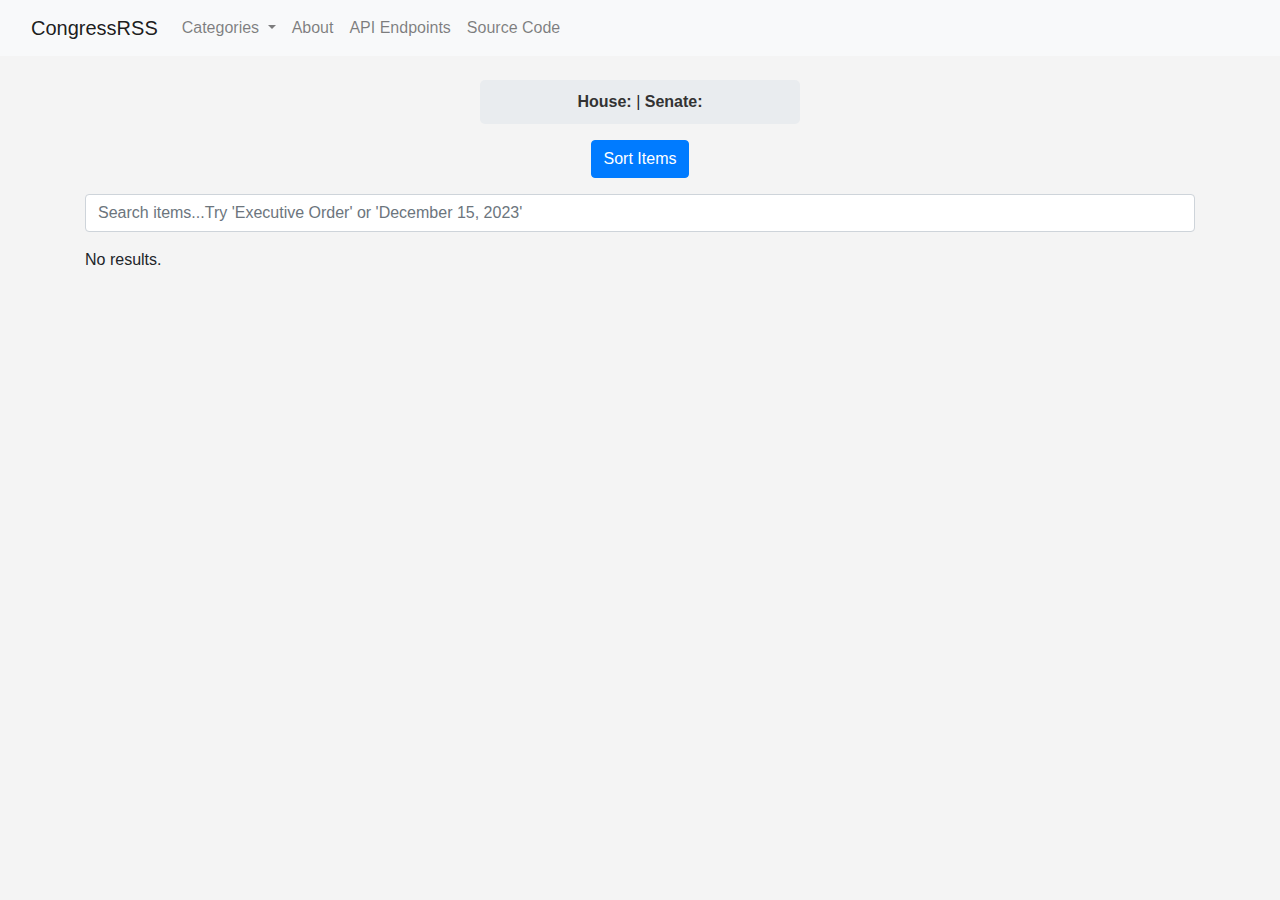
<file: front-end/index.html>
<!DOCTYPE html>
<html lang="en">
  <head>
    <!-- HTML Meta Tags -->
    <meta charset="UTF-8">
    <meta name="viewport" content="width=device-width, initial-scale=1">
    <title>CongressRSS</title>
    <meta name="description" content="Your central resource for U.S. government actions.">
    <meta name="keywords" content="Congress, legislation, government, United States, House of Representatives, Senate, legislative updates, government reports, signed bills, U.S. Congress sessions">

    <!-- Facebook Meta Tags -->
    <meta property="og:url" content="https://congress.cipherkeeper.dev">
    <meta property="og:type" content="website">
    <meta property="og:title" content="CongressRSS">
    <meta property="og:description" content="Your central resource for U.S. government actions.">
    <meta property="og:image" content="images/og-image.webp">

    <!-- Twitter Meta Tags -->
    <meta name="twitter:card" content="summary_large_image">
    <meta property="twitter:domain" content="congress.cipherkeeper.dev">
    <meta property="twitter:url" content="https://congress.cipherkeeper.dev">
    <meta name="twitter:title" content="CongressRSS">
    <meta name="twitter:description" content="Your central resource for U.S. government actions.">
    <meta name="twitter:image" content="images/og-image.webp">

    <link rel="apple-touch-icon" sizes="180x180" href="images/apple-touch-icon.png">
    <link rel="icon" type="image/png" sizes="32x32" href="images/favicon-32x32.png">
    <link rel="icon" type="image/png" sizes="16x16" href="images/favicon-16x16.png">
    <link rel="manifest" href="site.webmanifest">
    <link href="styles/bootstrap.min4.6.2.css" rel="stylesheet">
    <link rel="stylesheet" type="text/css" href="styles/style.css">
</head>
<body id="mainPage">
  <div id="navbar">
  </div>

  <div class="container mt-4">
    <div class="session-status text-center mb-3">
        <span id="houseSessionStatus">House:</span> |
        <span id="senateSessionStatus">Senate:</span>
      </div>
      <div class="row">
          <div class="col-12">
            <div class="sort-options text-center mb-3">
              <button class="btn btn-primary" id="toggleSortButton" onclick="toggleSortOrder()">Sort Items</button>
          </div>
          
              <div class="filter-options text-center mb-3">

                <div class="search-box text-center mb-3">
                  <input type="text" id="searchInput" placeholder="Search items...Try 'Executive Order' or 'December 15, 2023'" class="form-control">
              </div>

                </div>
              <div id="rss-content">
                  <!-- fetchRSS.js will load the items here. -->
              </div>
          </div>
      </div>
  </div>
  <script src="styles/bootstrap.bundle.min5.3.2.js"> </script>
  <script src="js/fetchRSS.js"></script>
  <script src="js/navbarLoader.js"></script>
  <script src="js/meetingInfo.js"></script>

</body>
</html>
</file>
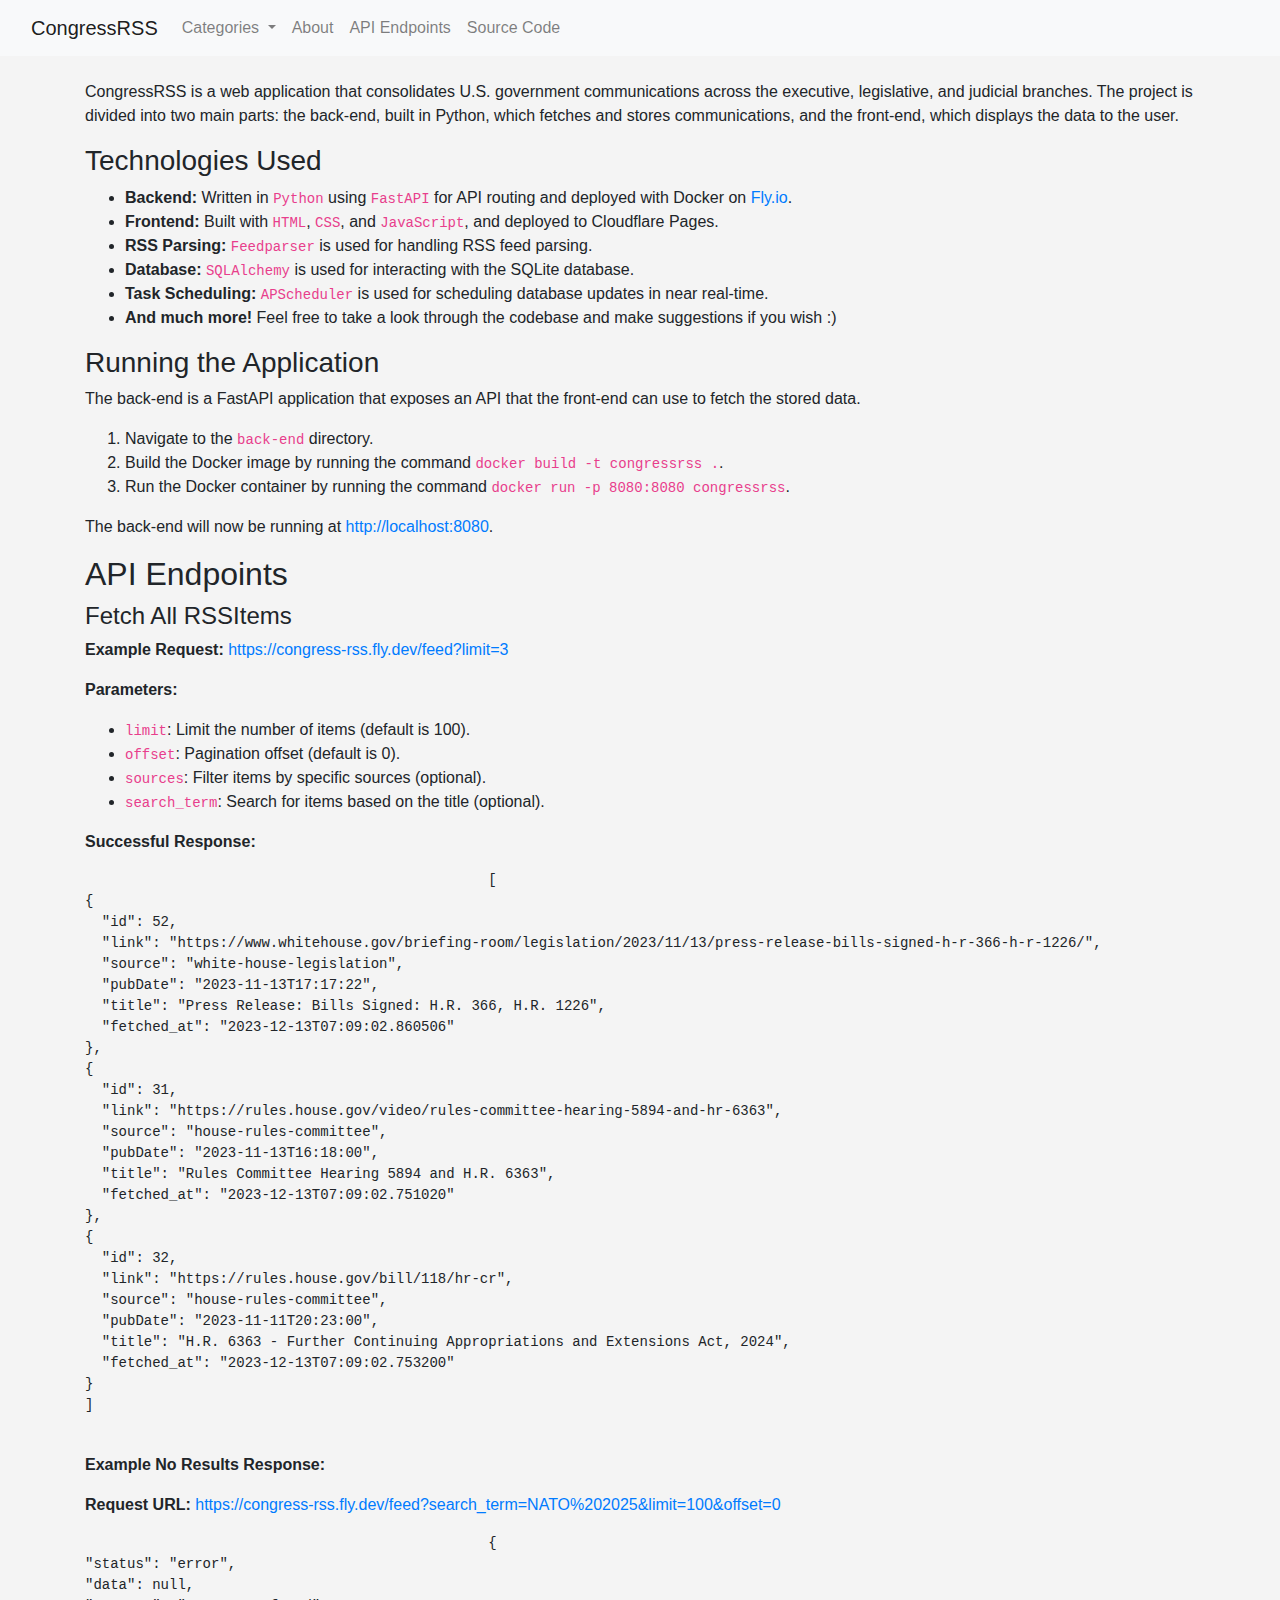
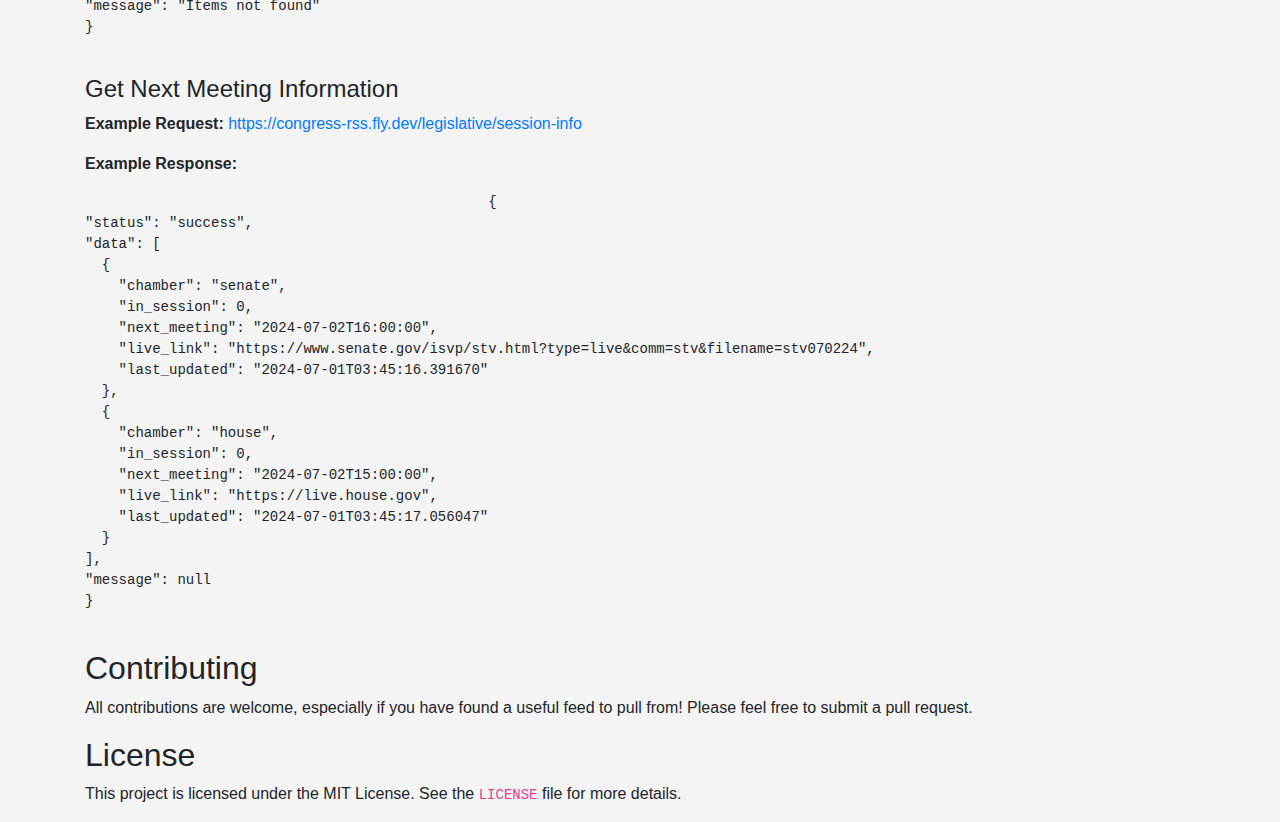
<file: front-end/about.html>
<!DOCTYPE html>
<html lang="en">
  <head>
    <!-- HTML Meta Tags -->
    <meta charset="UTF-8">
    <meta name="viewport" content="width=device-width, initial-scale=1">
    <title>CongressRSS</title>
    <meta name="description" content="Your central resource for U.S. government actions.">
    <meta name="keywords" content="Congress, legislation, government, United States, House of Representatives, Senate, legislative updates, government reports, signed bills, U.S. Congress sessions">
    <!-- Facebook Meta Tags -->
    <meta property="og:url" content="https://congress.cipherkeeper.dev">
    <meta property="og:type" content="website">
    <meta property="og:title" content="CongressRSS">
    <meta property="og:description" content="Your central resource for U.S. government actions.">
    <meta property="og:image" content="images/og-image.webp">
    <!-- Twitter Meta Tags -->
    <meta name="twitter:card" content="summary_large_image">
    <meta property="twitter:domain" content="congress.cipherkeeper.dev">
    <meta property="twitter:url" content="https://congress.cipherkeeper.dev">
    <meta name="twitter:title" content="CongressRSS">
    <meta name="twitter:description" content="Your central resource for U.S. government actions.">
    <meta name="twitter:image" content="images/og-image.webp">
    <link rel="apple-touch-icon" sizes="180x180" href="images/apple-touch-icon.png">
    <link rel="icon" type="image/png" sizes="32x32" href="images/favicon-32x32.png">
    <link rel="icon" type="image/png" sizes="16x16" href="images/favicon-16x16.png">
    <link rel="manifest" href="site.webmanifest">
    <link href="styles/bootstrap.min4.6.2.css" rel="stylesheet">
    <link rel="stylesheet" type="text/css" href="styles/style.css">
  </head>
  <body>
    <div id="navbar"></div>
    <div class="container mt-4">
      <p>CongressRSS is a web application that consolidates U.S. government communications across the executive, legislative, and judicial branches. The project is divided into two main parts: the back-end, built in Python, which fetches and stores communications, and the front-end, which displays the data to the user.</p>
      <h3>Technologies Used</h3>
      <ul>
        <li>
          <strong>Backend:</strong> Written in <code>Python</code> using <code>FastAPI</code> for API routing and deployed with Docker on <a href="https://fly.io">Fly.io</a>.
        </li>
        <li>
          <strong>Frontend:</strong> Built with <code>HTML</code>, <code>CSS</code>, and <code>JavaScript</code>, and deployed to Cloudflare Pages.
        </li>
        <li>
          <strong>RSS Parsing:</strong>
          <code>Feedparser</code> is used for handling RSS feed parsing.
        </li>
        <li>
          <strong>Database:</strong>
          <code>SQLAlchemy</code> is used for interacting with the SQLite database.
        </li>
        <li>
          <strong>Task Scheduling:</strong>
          <code>APScheduler</code> is used for scheduling database updates in near real-time.
        </li>
        <li>
          <strong>And much more!</strong> Feel free to take a look through the codebase and make suggestions if you wish :)
        </li>
      </ul>
      <h3>Running the Application</h3>
      <p>The back-end is a FastAPI application that exposes an API that the front-end can use to fetch the stored data.</p>
      <ol>
        <li>Navigate to the <code>back-end</code> directory. </li>
        <li>Build the Docker image by running the command <code>docker build -t congressrss .</code>. </li>
        <li>Run the Docker container by running the command <code>docker run -p 8080:8080 congressrss</code>. </li>
      </ol>
      <p>The back-end will now be running at <a href="http://localhost:8080">http://localhost:8080</a>. </p>
      <h2>API Endpoints</h2>
      <h4>Fetch All RSSItems</h4>
      <p>
        <strong>Example Request:</strong>
        <a href="https://congress-rss.fly.dev/feed?limit=3">https://congress-rss.fly.dev/feed?limit=3</a>
      </p>
      <p>
        <strong>Parameters:</strong>
      </p>
      <ul>
        <li>
          <code>limit</code>: Limit the number of items (default is 100).
        </li>
        <li>
          <code>offset</code>: Pagination offset (default is 0).
        </li>
        <li>
          <code>sources</code>: Filter items by specific sources (optional).
        </li>
        <li>
          <code>search_term</code>: Search for items based on the title (optional).
        </li>
      </ul>
      <p>
        <strong>Successful Response:</strong>
      </p>
      <pre>
                                                <code>[
{
  "id": 52,
  "link": "https://www.whitehouse.gov/briefing-room/legislation/2023/11/13/press-release-bills-signed-h-r-366-h-r-1226/",
  "source": "white-house-legislation",
  "pubDate": "2023-11-13T17:17:22",
  "title": "Press Release: Bills Signed: H.R. 366, H.R. 1226",
  "fetched_at": "2023-12-13T07:09:02.860506"
},
{
  "id": 31,
  "link": "https://rules.house.gov/video/rules-committee-hearing-5894-and-hr-6363",
  "source": "house-rules-committee",
  "pubDate": "2023-11-13T16:18:00",
  "title": "Rules Committee Hearing 5894 and H.R. 6363",
  "fetched_at": "2023-12-13T07:09:02.751020"
},
{
  "id": 32,
  "link": "https://rules.house.gov/bill/118/hr-cr",
  "source": "house-rules-committee",
  "pubDate": "2023-11-11T20:23:00",
  "title": "H.R. 6363 - Further Continuing Appropriations and Extensions Act, 2024",
  "fetched_at": "2023-12-13T07:09:02.753200"
}
]</code>
                                              </pre>
      <p>
        <strong>Example No Results Response:</strong>
      </p>
      <p>
        <strong>Request URL:</strong>
        <a href="https://congress-rss.fly.dev/feed?search_term=NATO%202025&limit=100&offset=0">https://congress-rss.fly.dev/feed?search_term=NATO%202025&limit=100&offset=0</a>
      </p>
      <pre>
                                                <code>{
"status": "error",
"data": null,
"message": "Items not found"
}</code>
                                              </pre>
      <h4>Get Next Meeting Information</h4>
      <p>
        <strong>Example Request:</strong>
        <a href="https://congress-rss.fly.dev/legislative/session-info">https://congress-rss.fly.dev/legislative/session-info</a>
      </p>
      <p>
        <strong>Example Response:</strong>
      </p>
      <pre>
                                                <code>{
"status": "success",
"data": [
  {
    "chamber": "senate",
    "in_session": 0,
    "next_meeting": "2024-07-02T16:00:00",
    "live_link": "https://www.senate.gov/isvp/stv.html?type=live&comm=stv&filename=stv070224",
    "last_updated": "2024-07-01T03:45:16.391670"
  },
  {
    "chamber": "house",
    "in_session": 0,
    "next_meeting": "2024-07-02T15:00:00",
    "live_link": "https://live.house.gov",
    "last_updated": "2024-07-01T03:45:17.056047"
  }
],
"message": null
}</code>
                                              </pre>
      <h2>Contributing</h2>
      <p>All contributions are welcome, especially if you have found a useful feed to pull from! Please feel free to submit a pull request.</p>
      <h2>License</h2>
      <p>This project is licensed under the MIT License. See the <code>LICENSE</code> file for more details. </p>
    </div>
    <script src="styles/bootstrap.bundle.min5.3.2.js"></script>
    <script src="js/navbarLoader.js"></script>
  </body>
</html>
</file>
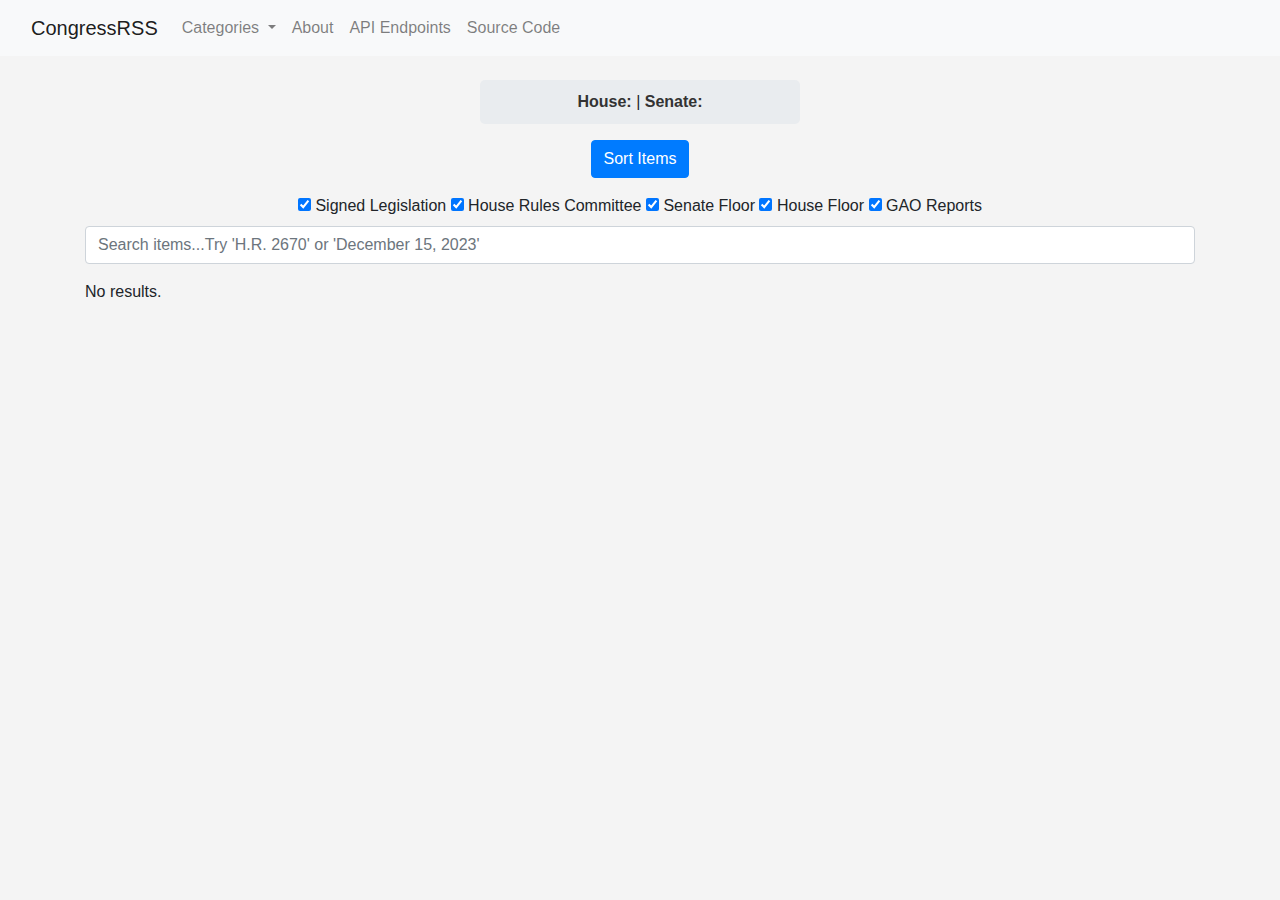
<file: front-end/congress.html>
<!DOCTYPE html>
<html lang="en">
  <head>
    <!-- HTML Meta Tags -->
    <meta charset="UTF-8">
    <meta name="viewport" content="width=device-width, initial-scale=1">
    <title>CongressRSS</title>
    <meta name="description" content="Your central resource for U.S. government actions.">
    <meta name="keywords" content="Congress, legislation, government, United States, House of Representatives, Senate, legislative updates, government reports, signed bills, U.S. Congress sessions">

    <!-- Facebook Meta Tags -->
    <meta property="og:url" content="https://congress.cipherkeeper.dev">
    <meta property="og:type" content="website">
    <meta property="og:title" content="CongressRSS">
    <meta property="og:description" content="Your central resource for U.S. government actions.">
    <meta property="og:image" content="images/og-image.webp">

    <!-- Twitter Meta Tags -->
    <meta name="twitter:card" content="summary_large_image">
    <meta property="twitter:domain" content="congress.cipherkeeper.dev">
    <meta property="twitter:url" content="https://congress.cipherkeeper.dev">
    <meta name="twitter:title" content="CongressRSS">
    <meta name="twitter:description" content="Your central resource for U.S. government actions.">
    <meta name="twitter:image" content="images/og-image.webp">

    <link rel="apple-touch-icon" sizes="180x180" href="images/apple-touch-icon.png">
    <link rel="icon" type="image/png" sizes="32x32" href="images/favicon-32x32.png">
    <link rel="icon" type="image/png" sizes="16x16" href="images/favicon-16x16.png">
    <link rel="manifest" href="site.webmanifest">
    <link href="styles/bootstrap.min4.6.2.css" rel="stylesheet">
    <link rel="stylesheet" type="text/css" href="styles/style.css">
</head>
<body>
  <div id="navbar">
  </div>

  <div class="container mt-4">
    <div class="session-status text-center mb-3">
        <span id="houseSessionStatus">House:</span> |
        <span id="senateSessionStatus">Senate:</span>
      </div>
      <div class="row">
          <div class="col-12">
            <div class="sort-options text-center mb-3">
              <button class="btn btn-primary" id="toggleSortButton" onclick="toggleSortOrder()">Sort Items</button>
          </div>
          
              <div class="filter-options text-center mb-3">
                <input type="checkbox" id="whiteHouseLegislation" name="source" value="white-house-legislation">
                <label for="whiteHouseLegislation">Signed Legislation</label>

                <input type="checkbox" id="houseRulesCommittee" name="source" value="house-rules-committee">
                <label for="houseRulesCommittee">House Rules Committee</label>

                <input type="checkbox" id="senate-floor-twitter" name="source" value="senateppg-twitter">
                <label for="senate-floor">Senate Floor</label>

                <input type="checkbox" id="hour-floor-twitter" name="source" value="housedailypress-twitter">
                <label for="house-floor">House Floor</label>

                <input type="checkbox" id="gao-reports" name="source" value="gao-reports">
                <label for="gao-reports">GAO Reports</label>

                <div class="search-box text-center mb-3">
                  <input type="text" id="searchInput" placeholder="Search items...Try 'H.R. 2670' or 'December 15, 2023'" class="form-control">
              </div>

                </div>
              <div id="rss-content">
                  <!-- fetchRSS.js will load the items here. -->
              </div>
          </div>
      </div>
  </div>
  <script src="styles/bootstrap.bundle.min5.3.2.js"> </script>
  <script src="js/fetchRSS.js"></script>
  <script src="js/navbarLoader.js"></script>
  <script src="js/meetingInfo.js"></script>

</body>
</html>
</file>
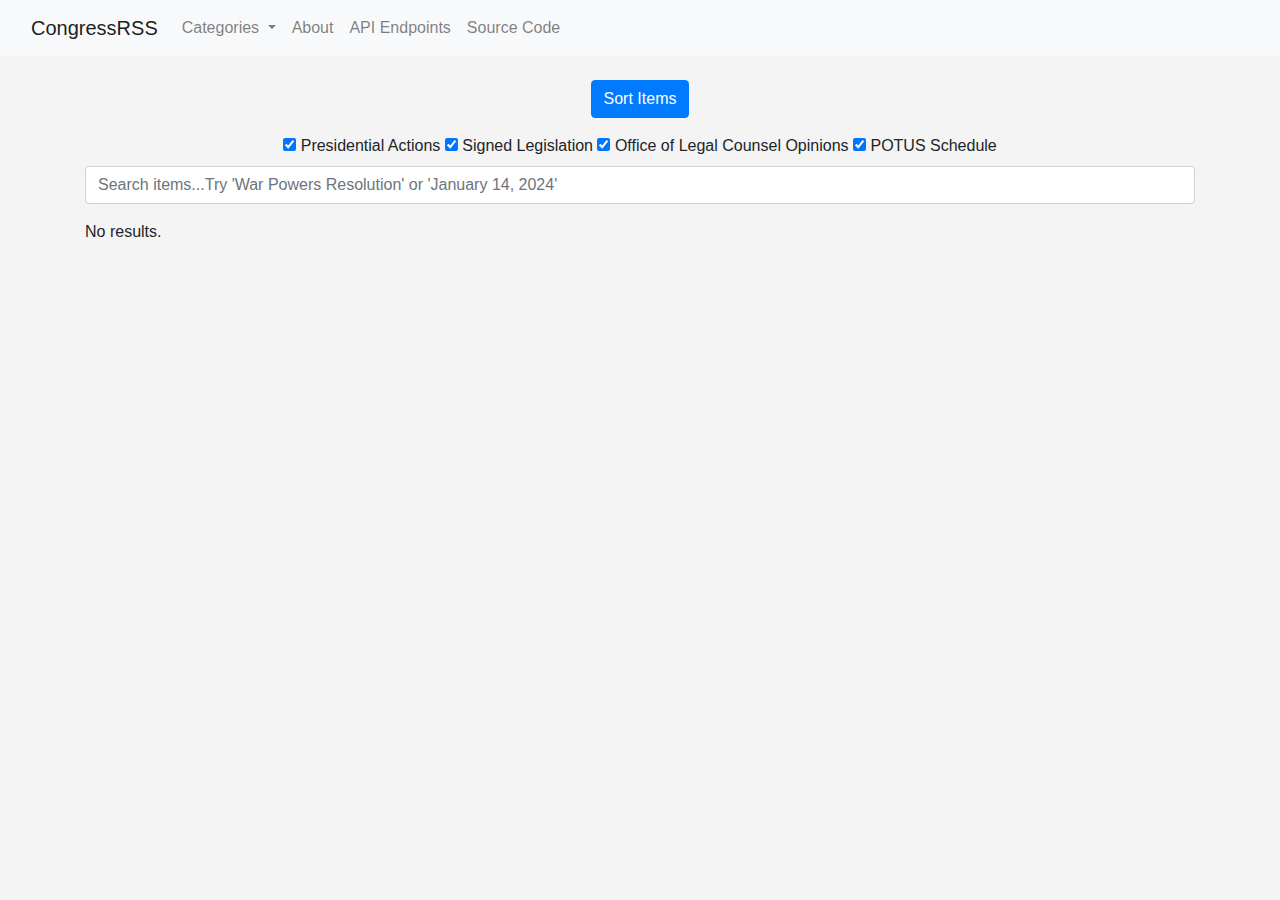
<file: front-end/executive.html>
<!DOCTYPE html>
<html lang="en">
  <head>
    <!-- HTML Meta Tags -->
    <meta charset="UTF-8">
    <meta name="viewport" content="width=device-width, initial-scale=1">
    <title>CongressRSS</title>
    <meta name="description" content="Your central resource for U.S. government actions.">
    <meta name="keywords" content="Congress, legislation, government, United States, House of Representatives, Senate, legislative updates, government reports, signed bills, U.S. Congress sessions">

    <!-- Facebook Meta Tags -->
    <meta property="og:url" content="https://congress.cipherkeeper.dev">
    <meta property="og:type" content="website">
    <meta property="og:title" content="CongressRSS">
    <meta property="og:description" content="Your central resource for U.S. government actions.">
    <meta property="og:image" content="images/og-image.webp">

    <!-- Twitter Meta Tags -->
    <meta name="twitter:card" content="summary_large_image">
    <meta property="twitter:domain" content="congress.cipherkeeper.dev">
    <meta property="twitter:url" content="https://congress.cipherkeeper.dev">
    <meta name="twitter:title" content="CongressRSS">
    <meta name="twitter:description" content="Your central resource for U.S. government actions.">
    <meta name="twitter:image" content="images/og-image.webp">

    <link rel="apple-touch-icon" sizes="180x180" href="images/apple-touch-icon.png">
    <link rel="icon" type="image/png" sizes="32x32" href="images/favicon-32x32.png">
    <link rel="icon" type="image/png" sizes="16x16" href="images/favicon-16x16.png">
    <link rel="manifest" href="site.webmanifest">
    <link href="styles/bootstrap.min4.6.2.css" rel="stylesheet">
    <link rel="stylesheet" type="text/css" href="styles/style.css">
</head>
<body>
  <div id="navbar">
  </div>

  <div class="container mt-4">
      <div class="row">
          <div class="col-12">
            <div class="sort-options text-center mb-3">
              <button class="btn btn-primary" id="toggleSortButton" onclick="toggleSortOrder()">Sort Items</button>
          </div>
          
              <div class="filter-options text-center mb-3">
                <input type="checkbox" id="white-house-presidential-actions" name="source" value="white-house-presidential-actions">
                <label for="white-house-presidential-actions">Presidential Actions</label>

                <input type="checkbox" id="whiteHouseLegislation" name="source" value="white-house-legislation">
                <label for="whiteHouseLegislation">Signed Legislation</label>

                <input type="checkbox" id="doj-olc-opinions" name="source" value="doj-olc-opinions">
                <label for="doj-olc-opinions">Office of Legal Counsel Opinions</label>

                <input type="checkbox" id="potus-schedule" name="source" value="potus-schedule">
                <label for="potus-schedule">POTUS Schedule</label>


                <div class="search-box text-center mb-3">
                  <input type="text" id="searchInput" placeholder="Search items...Try 'War Powers Resolution' or 'January 14, 2024'" class="form-control">
              </div>

                </div>
              <div id="rss-content">
                  <!-- fetchRSS.js will load the items here. -->
              </div>
          </div>
      </div>
  </div>
  <script src="styles/bootstrap.bundle.min5.3.2.js"> </script>
  <script src="js/fetchRSS.js"></script>
  <script src="js/navbarLoader.js"></script>

</body>
</html>
</file>
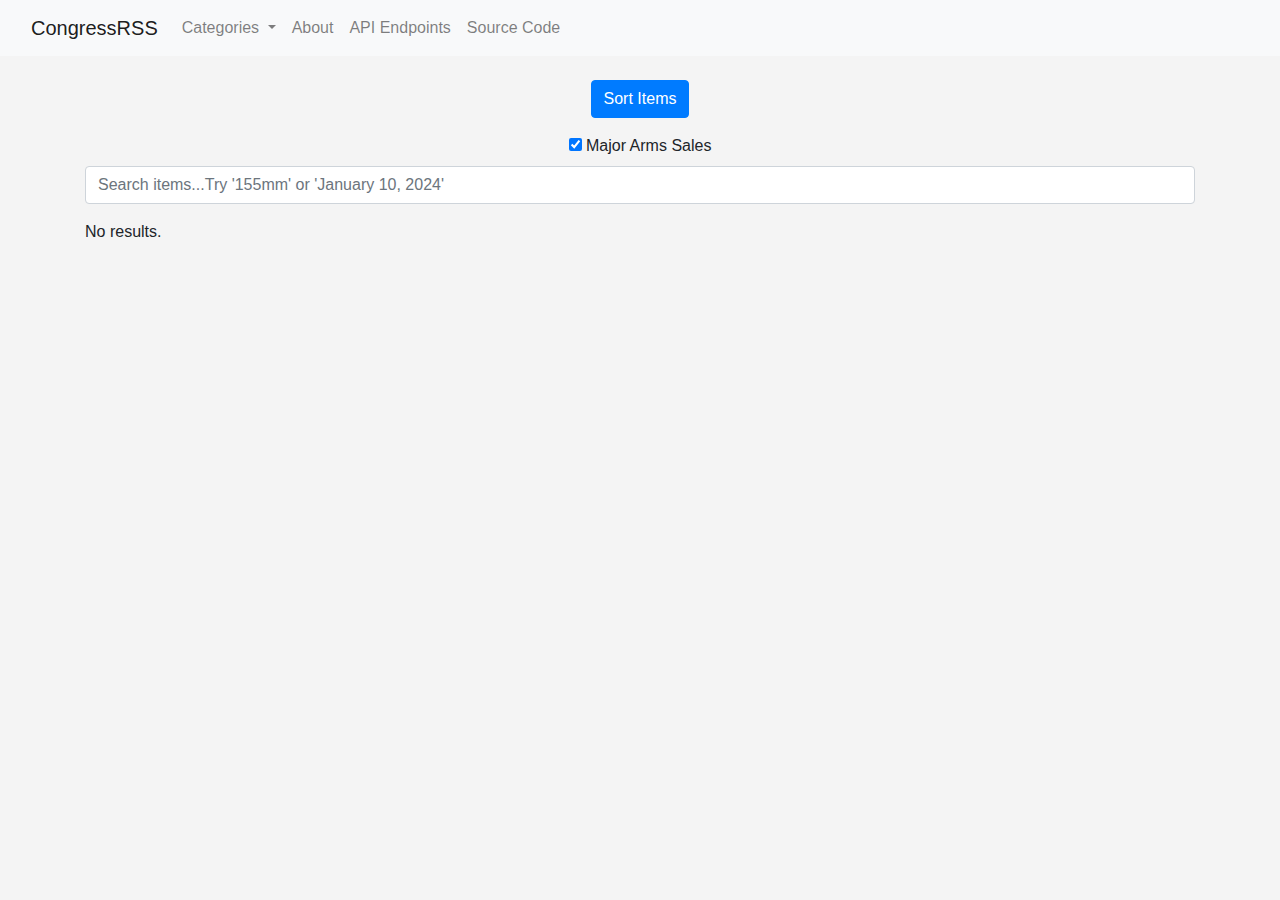
<file: front-end/military.html>
<!DOCTYPE html>
<html lang="en">
  <head>
    <!-- HTML Meta Tags -->
    <meta charset="UTF-8">
    <meta name="viewport" content="width=device-width, initial-scale=1">
    <title>CongressRSS</title>
    <meta name="description" content="Your central resource for U.S. government actions.">
    <meta name="keywords" content="Congress, legislation, government, United States, House of Representatives, Senate, legislative updates, government reports, signed bills, U.S. Congress sessions">

    <!-- Facebook Meta Tags -->
    <meta property="og:url" content="https://congress.cipherkeeper.dev">
    <meta property="og:type" content="website">
    <meta property="og:title" content="CongressRSS">
    <meta property="og:description" content="Your central resource for U.S. government actions.">
    <meta property="og:image" content="images/og-image.webp">

    <!-- Twitter Meta Tags -->
    <meta name="twitter:card" content="summary_large_image">
    <meta property="twitter:domain" content="congress.cipherkeeper.dev">
    <meta property="twitter:url" content="https://congress.cipherkeeper.dev">
    <meta name="twitter:title" content="CongressRSS">
    <meta name="twitter:description" content="Your central resource for U.S. government actions.">
    <meta name="twitter:image" content="images/og-image.webp">

    <link rel="apple-touch-icon" sizes="180x180" href="images/apple-touch-icon.png">
    <link rel="icon" type="image/png" sizes="32x32" href="images/favicon-32x32.png">
    <link rel="icon" type="image/png" sizes="16x16" href="images/favicon-16x16.png">
    <link rel="manifest" href="site.webmanifest">
    <link href="styles/bootstrap.min4.6.2.css" rel="stylesheet">
    <link rel="stylesheet" type="text/css" href="styles/style.css">
</head>
<body>
  <div id="navbar">
  </div>

  <div class="container mt-4">
      <div class="row">
          <div class="col-12">
            <div class="sort-options text-center mb-3">
              <button class="btn btn-primary" id="toggleSortButton" onclick="toggleSortOrder()">Sort Items</button>
          </div>
          
              <div class="filter-options text-center mb-3">
                <input type="checkbox" id="dsca-major-arm-sales" name="source" value="dsca-major-arms-sales">
                <label for="dsca-major-arms-sales">Major Arms Sales</label>

                <div class="search-box text-center mb-3">
                  <input type="text" id="searchInput" placeholder="Search items...Try '155mm' or 'January 10, 2024'" class="form-control">
              </div>

                </div>
              <div id="rss-content">
                  <!-- fetchRSS.js will load the items here. -->
              </div>
          </div>
      </div>
  </div>
  <script src="styles/bootstrap.bundle.min5.3.2.js"> </script>
  <script src="js/fetchRSS.js"></script>
  <script src="js/navbarLoader.js"></script>

</body>
</html>
</file>
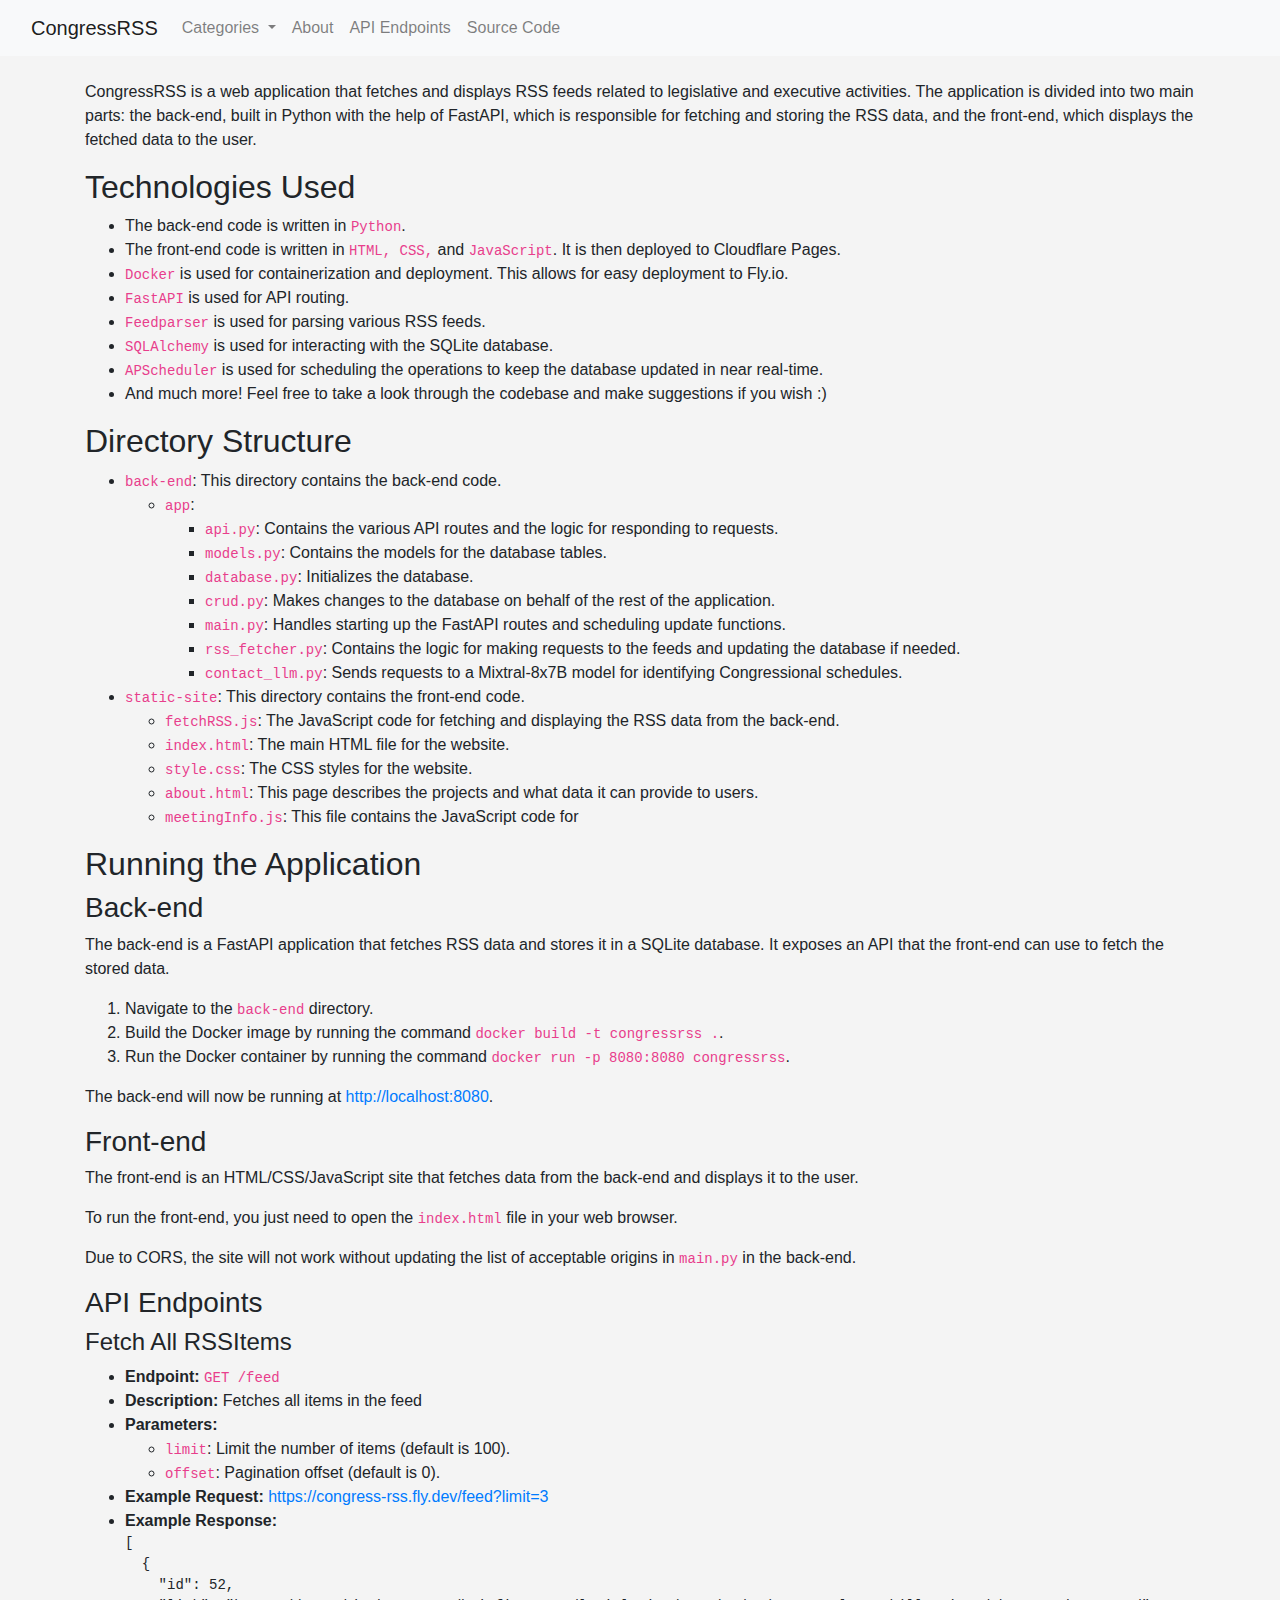
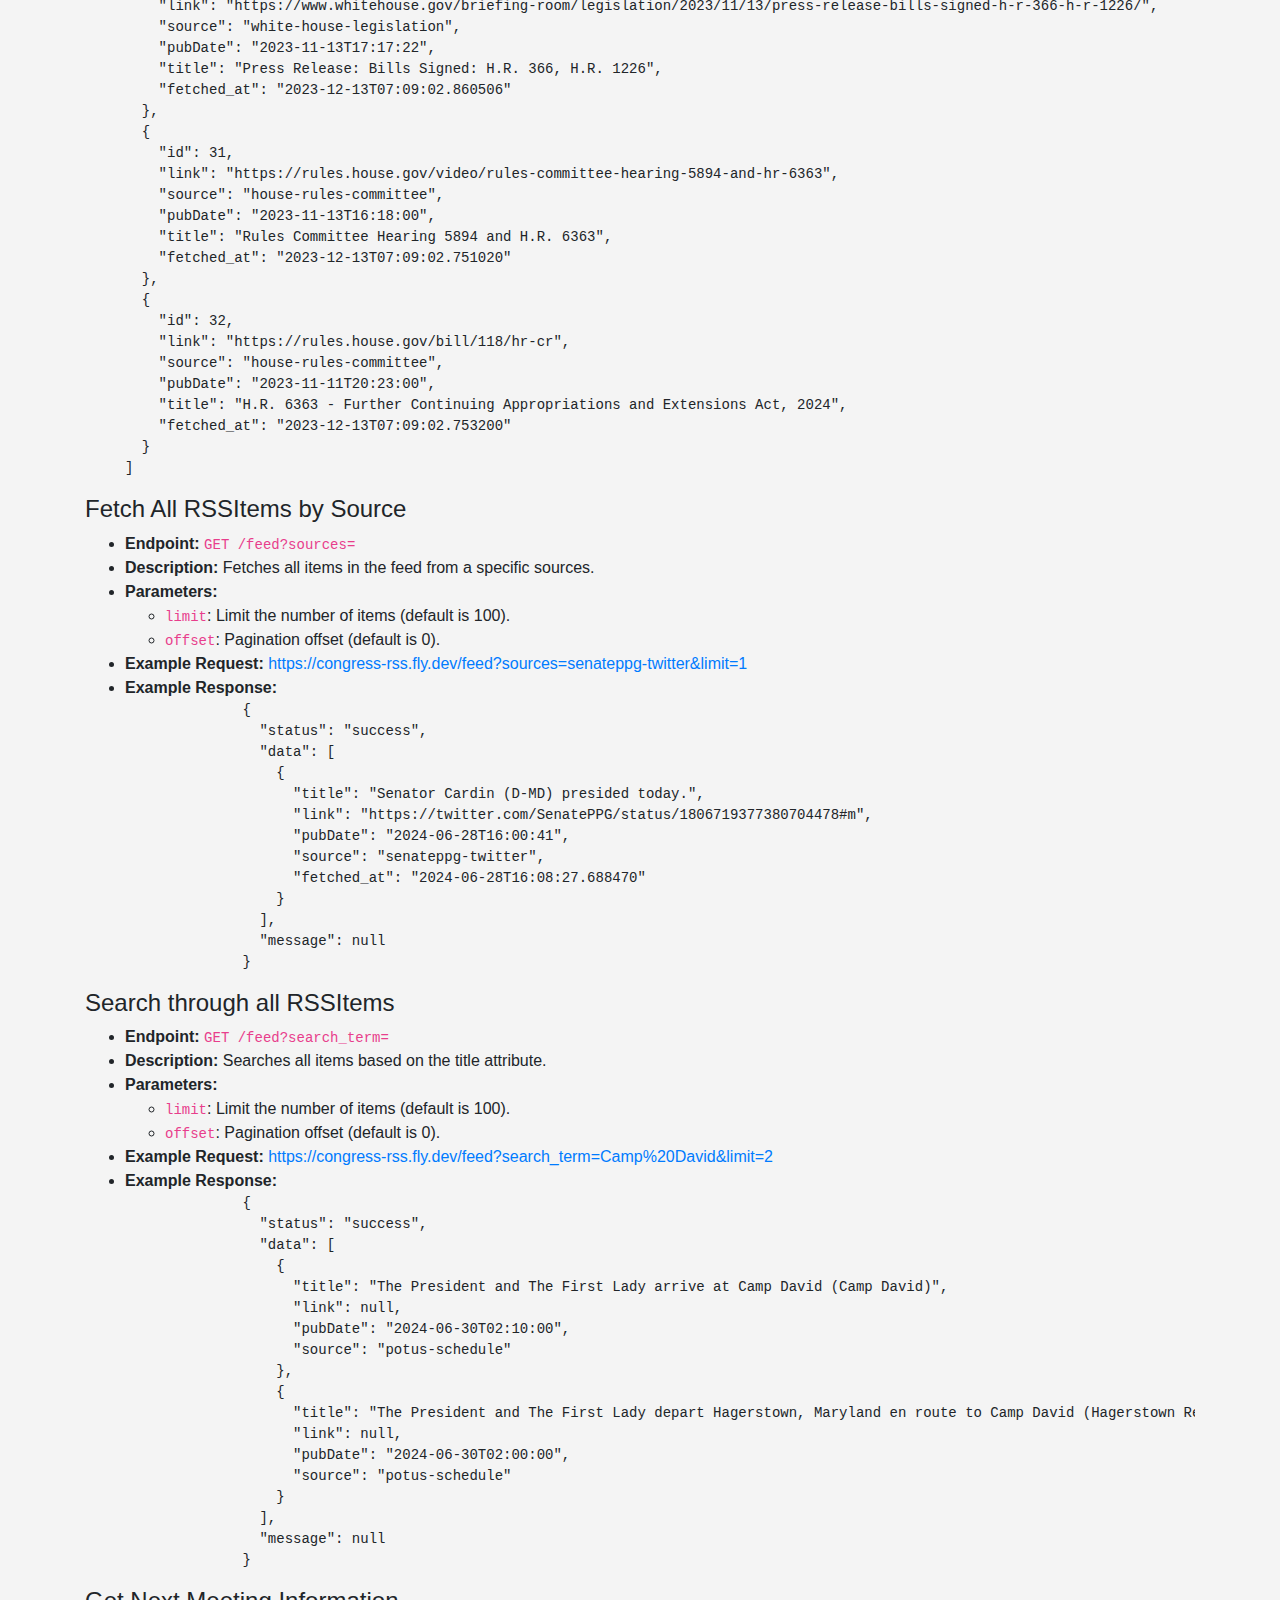
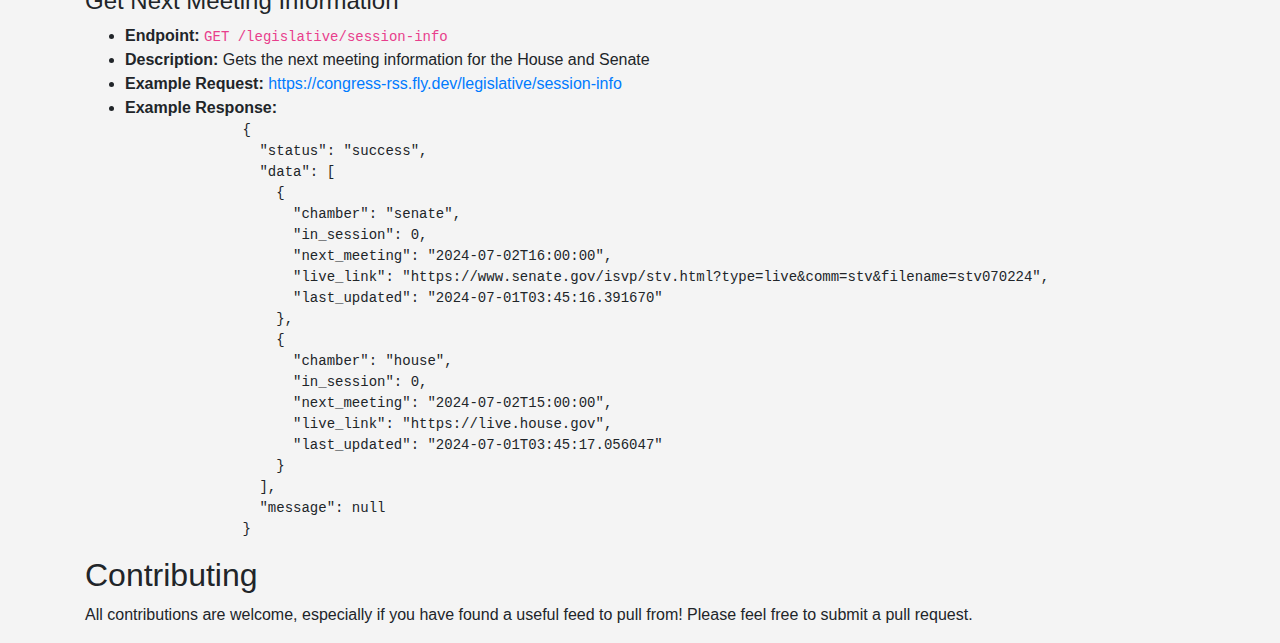
<file: static-site/about.html>
<!DOCTYPE html>
<html lang="en">
  <!DOCTYPE html>
  <html lang="en">
    <head>
      <!-- HTML Meta Tags -->
      <meta charset="UTF-8">
      <meta name="viewport" content="width=device-width, initial-scale=1">
      <title>CongressRSS</title>
      <meta name="description" content="Your central resource for U.S. government actions.">
      <meta name="keywords" content="Congress, legislation, government, United States, House of Representatives, Senate, legislative updates, government reports, signed bills, U.S. Congress sessions">
  
      <!-- Facebook Meta Tags -->
      <meta property="og:url" content="https://congress.cipherkeeper.dev">
      <meta property="og:type" content="website">
      <meta property="og:title" content="CongressRSS">
      <meta property="og:description" content="Your central resource for U.S. government actions.">
      <meta property="og:image" content="images/og-image.webp">
  
      <!-- Twitter Meta Tags -->
      <meta name="twitter:card" content="summary_large_image">
      <meta property="twitter:domain" content="congress.cipherkeeper.dev">
      <meta property="twitter:url" content="https://congress.cipherkeeper.dev">
      <meta name="twitter:title" content="CongressRSS">
      <meta name="twitter:description" content="Your central resource for U.S. government actions.">
      <meta name="twitter:image" content="images/og-image.webp">
  
      <link rel="apple-touch-icon" sizes="180x180" href="images/apple-touch-icon.png">
      <link rel="icon" type="image/png" sizes="32x32" href="images/favicon-32x32.png">
      <link rel="icon" type="image/png" sizes="16x16" href="images/favicon-16x16.png">
      <link rel="manifest" href="site.webmanifest">
      <link href="styles/bootstrap.min4.6.2.css" rel="stylesheet">
      <link rel="stylesheet" type="text/css" href="styles/style.css">
  </head>
<body>
  <div id="navbar">
  </div>

  <div class="container mt-4">
    <p>CongressRSS is a web application that fetches and displays RSS feeds related to legislative and executive activities. The application is divided into two main parts: the back-end, built in Python with the help of FastAPI, which is responsible for fetching and storing the RSS data, and the front-end, which displays the fetched data to the user.</p>

    <h2>Technologies Used</h2>
    <ul>
        <li>The back-end code is written in <code>Python</code>.</li>
        <li>The front-end code is written in <code>HTML, CSS,</code> and <code>JavaScript</code>. It is then deployed to Cloudflare Pages.</li>
        <li><code>Docker</code> is used for containerization and deployment. This allows for easy deployment to Fly.io.</li>
        <li><code>FastAPI</code> is used for API routing.</li>
        <li><code>Feedparser</code> is used for parsing various RSS feeds.</li>
        <li><code>SQLAlchemy</code> is used for interacting with the SQLite database.</li>
        <li><code>APScheduler</code> is used for scheduling the operations to keep the database updated in near real-time.</li>
        <li>And much more! Feel free to take a look through the codebase and make suggestions if you wish :)</li>
    </ul>

    <h2>Directory Structure</h2>
    <ul>
        <li><code>back-end</code>: This directory contains the back-end code.
            <ul>
                <li><code>app</code>:
                    <ul>
                        <li><code>api.py</code>: Contains the various API routes and the logic for responding to requests.</li>
                        <li><code>models.py</code>: Contains the models for the database tables.</li>
                        <li><code>database.py</code>: Initializes the database.</li>
                        <li><code>crud.py</code>: Makes changes to the database on behalf of the rest of the application.</li>
                        <li><code>main.py</code>: Handles starting up the FastAPI routes and scheduling update functions.</li>
                        <li><code>rss_fetcher.py</code>: Contains the logic for making requests to the feeds and updating the database if needed.</li>
                        <li><code>contact_llm.py</code>: Sends requests to a Mixtral-8x7B model for identifying Congressional schedules.</li>
                    </ul>
                </li>
            </ul>
        </li>
        <li><code>static-site</code>: This directory contains the front-end code.
            <ul>
                <li><code>fetchRSS.js</code>: The JavaScript code for fetching and displaying the RSS data from the back-end.</li>
                <li><code>index.html</code>: The main HTML file for the website.</li>
                <li><code>style.css</code>: The CSS styles for the website.</li>
                <li><code>about.html</code>: This page describes the projects and what data it can provide to users.</li>
                <li><code>meetingInfo.js</code>: This file contains the JavaScript code for</li>
            </ul>
        </li>
    </ul>

    <h2>Running the Application</h2>

    <h3>Back-end</h3>
    <p>The back-end is a FastAPI application that fetches RSS data and stores it in a SQLite database. It exposes an API that the front-end can use to fetch the stored data.</p>
    <ol>
        <li>Navigate to the <code>back-end</code> directory.</li>
        <li>Build the Docker image by running the command <code>docker build -t congressrss .</code>.</li>
        <li>Run the Docker container by running the command <code>docker run -p 8080:8080 congressrss</code>.</li>
    </ol>
    <p>The back-end will now be running at <a href="http://localhost:8080">http://localhost:8080</a>.</p>

    <h3>Front-end</h3>
    <p>The front-end is an HTML/CSS/JavaScript site that fetches data from the back-end and displays it to the user.</p>
    <p>To run the front-end, you just need to open the <code>index.html</code> file in your web browser.</p>
    <p>Due to CORS, the site will not work without updating the list of acceptable origins in <code>main.py</code> in the back-end.</p>

    <h3>API Endpoints</h3>

    <h4>Fetch All RSSItems</h4>
    <ul>
        <li><strong>Endpoint:</strong> <code>GET /feed</code></li>
        <li><strong>Description:</strong> Fetches all items in the feed</li>
        <li><strong>Parameters:</strong>
            <ul>
                <li><code>limit</code>: Limit the number of items (default is 100).</li>
                <li><code>offset</code>: Pagination offset (default is 0).</li>
            </ul>
        </li>
        <li><strong>Example Request:</strong> <a href="https://congress-rss.fly.dev/feed?limit=3">https://congress-rss.fly.dev/feed?limit=3</a></li>
        <li><strong>Example Response:</strong>
            <pre>
[
  {
    "id": 52,
    "link": "https://www.whitehouse.gov/briefing-room/legislation/2023/11/13/press-release-bills-signed-h-r-366-h-r-1226/",
    "source": "white-house-legislation",
    "pubDate": "2023-11-13T17:17:22",
    "title": "Press Release: Bills Signed: H.R. 366, H.R. 1226",
    "fetched_at": "2023-12-13T07:09:02.860506"
  },
  {
    "id": 31,
    "link": "https://rules.house.gov/video/rules-committee-hearing-5894-and-hr-6363",
    "source": "house-rules-committee",
    "pubDate": "2023-11-13T16:18:00",
    "title": "Rules Committee Hearing 5894 and H.R. 6363",
    "fetched_at": "2023-12-13T07:09:02.751020"
  },
  {
    "id": 32,
    "link": "https://rules.house.gov/bill/118/hr-cr",
    "source": "house-rules-committee",
    "pubDate": "2023-11-11T20:23:00",
    "title": "H.R. 6363 - Further Continuing Appropriations and Extensions Act, 2024",
    "fetched_at": "2023-12-13T07:09:02.753200"
  }
]
</pre>
        </li>
    </ul>

    <h4>Fetch All RSSItems by Source</h4>
    <ul>
        <li><strong>Endpoint:</strong> <code>GET /feed?sources=</code></li>
        <li><strong>Description:</strong> Fetches all items in the feed from a specific sources.</li>
        <li><strong>Parameters:</strong>
            <ul>
                <li><code>limit</code>: Limit the number of items (default is 100).</li>
                <li><code>offset</code>: Pagination offset (default is 0).</li>
            </ul>
        </li>
        <li><strong>Example Request:</strong> <a href="https://congress-rss.fly.dev/feed?sources=senateppg-twitter&limit=1">https://congress-rss.fly.dev/feed?sources=senateppg-twitter&limit=1</a></li>
        <li><strong>Example Response:</strong>
            <pre>
              {
                "status": "success",
                "data": [
                  {
                    "title": "Senator Cardin (D-MD) presided today.",
                    "link": "https://twitter.com/SenatePPG/status/1806719377380704478#m",
                    "pubDate": "2024-06-28T16:00:41",
                    "source": "senateppg-twitter",
                    "fetched_at": "2024-06-28T16:08:27.688470"
                  }
                ],
                "message": null
              }
</pre>
        </li>
    </ul>

    <h4>Search through all RSSItems</h4>
    <ul>
        <li><strong>Endpoint:</strong> <code>GET /feed?search_term=</code></li>
        <li><strong>Description:</strong> Searches all items based on the title attribute.</li>
        <li><strong>Parameters:</strong>
            <ul>
                <li><code>limit</code>: Limit the number of items (default is 100).</li>
                <li><code>offset</code>: Pagination offset (default is 0).</li>
            </ul>
        </li>
        <li><strong>Example Request:</strong> <a href="https://congress-rss.fly.dev/feed?search_term=Camp%20David&limit=2">https://congress-rss.fly.dev/feed?search_term=Camp%20David&limit=2</a></li>
        <li><strong>Example Response:</strong>
            <pre>
              {
                "status": "success",
                "data": [
                  {
                    "title": "The President and The First Lady arrive at Camp David (Camp David)",
                    "link": null,
                    "pubDate": "2024-06-30T02:10:00",
                    "source": "potus-schedule"
                  },
                  {
                    "title": "The President and The First Lady depart Hagerstown, Maryland en route to Camp David (Hagerstown Regional Airport)",
                    "link": null,
                    "pubDate": "2024-06-30T02:00:00",
                    "source": "potus-schedule"
                  }
                ],
                "message": null
              }
</pre>
        </li>
    </ul>

    <h4>Get Next Meeting Information</h4>
    <ul>
        <li><strong>Endpoint:</strong> <code>GET /legislative/session-info</code></li>
        <li><strong>Description:</strong> Gets the next meeting information for the House and Senate</li>
        <li><strong>Example Request:</strong> <a href="https://congress-rss.fly.dev/legislative/session-info">https://congress-rss.fly.dev/legislative/session-info</a></li>
        <li><strong>Example Response:</strong>
            <pre>
              {
                "status": "success",
                "data": [
                  {
                    "chamber": "senate",
                    "in_session": 0,
                    "next_meeting": "2024-07-02T16:00:00",
                    "live_link": "https://www.senate.gov/isvp/stv.html?type=live&comm=stv&filename=stv070224",
                    "last_updated": "2024-07-01T03:45:16.391670"
                  },
                  {
                    "chamber": "house",
                    "in_session": 0,
                    "next_meeting": "2024-07-02T15:00:00",
                    "live_link": "https://live.house.gov",
                    "last_updated": "2024-07-01T03:45:17.056047"
                  }
                ],
                "message": null
              }
</pre>
        </li>
    </ul>

    <h2>Contributing</h2>
    <p>All contributions are welcome, especially if you have found a useful feed to pull from! Please feel free to submit a pull request.</p>
  </div>
  <script src="styles/bootstrap.bundle.min5.3.2.js"> </script>
  <script src="js/navbarLoader.js"></script>

</body>
</html>
</file>
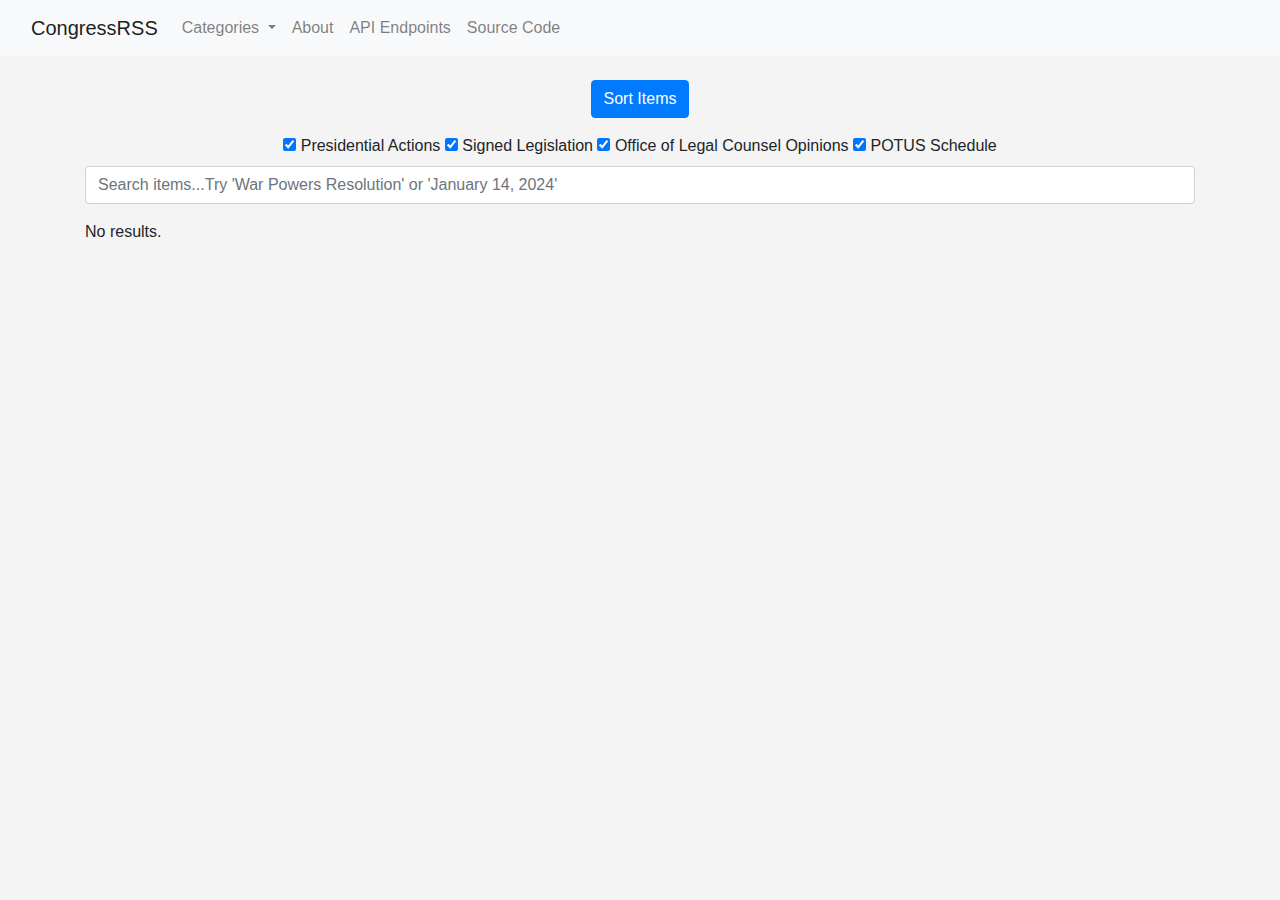
<file: static-site/executive branch.html>
<!DOCTYPE html>
<html lang="en">
<head>
    <!-- HTML Meta Tags -->
    <meta charset="UTF-8">
    <meta name="viewport" content="width=device-width, initial-scale=1">
    <title>CongressRSS</title>
    <meta name="description" content="Your central resource for U.S. government actions.">
    <meta name="keywords" content="Congress, legislation, government, United States, House of Representatives, Senate, legislative updates, government reports, signed bills, U.S. Congress sessions">

    <!-- Facebook Meta Tags -->
    <meta property="og:url" content="https://congress.cipherkeeper.dev">
    <meta property="og:type" content="website">
    <meta property="og:title" content="CongressRSS">
    <meta property="og:description" content="Your central resource for U.S. government actions.">
    <meta property="og:image" content="/og-image.webp">

    <!-- Twitter Meta Tags -->
    <meta name="twitter:card" content="summary_large_image">
    <meta property="twitter:domain" content="congress.cipherkeeper.dev">
    <meta property="twitter:url" content="https://congress.cipherkeeper.dev">
    <meta name="twitter:title" content="CongressRSS">
    <meta name="twitter:description" content="Your central resource for U.S. government actions.">
    <meta name="twitter:image" content="/og-image.webp">

    <link rel="apple-touch-icon" sizes="180x180" href="apple-touch-icon.png">
    <link rel="icon" type="image/png" sizes="32x32" href="favicon-32x32.png">
    <link rel="icon" type="image/png" sizes="16x16" href="favicon-16x16.png">
    <link rel="manifest" href="site.webmanifest">
    <link href="styles/bootstrap.min4.6.2.css" rel="stylesheet">
    <link rel="stylesheet" type="text/css" href="styles/style.css">
</head>
<body>
  <div id="navbar">
  </div>

  <div class="container mt-4">
      <div class="row">
          <div class="col-12">
            <div class="sort-options text-center mb-3">
              <button class="btn btn-primary" id="toggleSortButton" onclick="toggleSortOrder()">Sort Items</button>
          </div>
          
              <div class="filter-options text-center mb-3">
                <input type="checkbox" id="white-house-presidential-actions" name="source" value="white-house-presidential-actions">
                <label for="white-house-presidential-actions">Presidential Actions</label>

                <input type="checkbox" id="whiteHouseLegislation" name="source" value="white-house-legislation">
                <label for="whiteHouseLegislation">Signed Legislation</label>

                <input type="checkbox" id="doj-olc-opinions" name="source" value="doj-olc-opinions">
                <label for="doj-olc-opinions">Office of Legal Counsel Opinions</label>

                <input type="checkbox" id="potus-schedule" name="source" value="potus-schedule">
                <label for="potus-schedule">POTUS Schedule</label>


                <div class="search-box text-center mb-3">
                  <input type="text" id="searchInput" placeholder="Search items...Try 'War Powers Resolution' or 'January 14, 2024'" class="form-control">
              </div>

                </div>
              <div id="rss-content">
                  <!-- fetchRSS.js will load the items here. -->
              </div>
          </div>
      </div>
  </div>
  <script src="styles/bootstrap.bundle.min5.3.2.js"> </script>
  <script src="fetchRSS.js"></script>
  <script src="navbarLoader.js"></script>

</body>
</html>
</file>
<file: front-end/styles/style.css>
body {
    background-color: #f4f4f4; /* Light grey background for the entire page */
    font-family: Arial, sans-serif; /* Consistent font */
}

#navbar {
    margin-bottom: 20px; /* Space between the navbar and content */
}

.sort-options {
    margin-bottom: 15px; /* Space below the sorting buttons */
}

.sort-options button {
    margin: 0 5px; /* Spacing between buttons */
}

#rss-content ul {
    list-style: none; /* Remove default list styling */
    padding: 0;
}

#rss-content li {
    background-color: #ffffff; /* White background for each list item */
    border: 1px solid #ddd; /* Light grey border */
    padding: 15px;
    margin-bottom: 1%; /* Space between list items */
    padding-bottom: 0; /* Remove bottom padding */
}

#rss-content li .item-text {
    color: #333; /* Dark text for readability */
}

#rss-content li .item-text a {
    color: #007bff; /* Bootstrap primary color for links */
    text-decoration: none;
}

#rss-content li .item-text a:hover {
    text-decoration: underline; /* Underline on hover for links */
}

#rss-content li .item-text p {
    margin-top: 5px;
    font-size: 0.9em;
    color: #666; /* Lighter text for the publish date */
}

.session-status {
    background-color: #e9ecef; /* Light grey background */
    padding: 10px;
    border-radius: 5px;
    margin-bottom: 20px; /* Space below the session status box */
    width: 20em;
    margin: auto;
}

.session-status span {
    font-weight: bold;
    color: #333;
    cursor: pointer;
    position: relative;
    display: inline-block;
}

.item-source {
    color: inherit !important; 
}

#houseSessionStatus .session-next-date,
#senateSessionStatus .session-next-date {
    display: none;
    position: absolute;
    left: 0;
    background-color: #f9f9f9;
    border: 1px solid #ddd;
    padding: 5px 10px;
    z-index: 1;
    border-radius: 4px;
    box-shadow: 0 2px 5px rgba(0,0,0,0.2);
    opacity: 1;
    transition: opacity 0.3s ease-in-out;
}

#houseSessionStatus:hover .session-next-date,
#senateSessionStatus:hover .session-next-date {
    display: block;
    opacity: 1;
}
</file>
<file: static-site/styles/style.css>
body {
    background-color: #f4f4f4; /* Light grey background for the entire page */
    font-family: Arial, sans-serif; /* Consistent font */
}

#navbar {
    margin-bottom: 20px; /* Space between the navbar and content */
}

.sort-options {
    margin-bottom: 15px; /* Space below the sorting buttons */
}

.sort-options button {
    margin: 0 5px; /* Spacing between buttons */
}

#rss-content ul {
    list-style: none; /* Remove default list styling */
    padding: 0;
}

#rss-content li {
    background-color: #ffffff; /* White background for each list item */
    border: 1px solid #ddd; /* Light grey border */
    padding: 15px;
    margin-bottom: 1%; /* Space between list items */
    padding-bottom: 0; /* Remove bottom padding */
}

#rss-content li .item-text {
    color: #333; /* Dark text for readability */
}

#rss-content li .item-text a {
    color: #007bff; /* Bootstrap primary color for links */
    text-decoration: none;
}

#rss-content li .item-text a:hover {
    text-decoration: underline; /* Underline on hover for links */
}

#rss-content li .item-text p {
    margin-top: 5px;
    font-size: 0.9em;
    color: #666; /* Lighter text for the publish date */
}

.session-status {
    background-color: #e9ecef; /* Light grey background */
    padding: 10px;
    border-radius: 5px;
    margin-bottom: 20px; /* Space below the session status box */
    width: 20em;
    margin: auto;
}

.session-status span {
    font-weight: bold;
    color: #333;
    cursor: pointer;
    position: relative;
    display: inline-block;
}

.item-source {
    color: inherit !important; 
}

#houseSessionStatus .session-next-date,
#senateSessionStatus .session-next-date {
    display: none;
    position: absolute;
    left: 0;
    background-color: #f9f9f9;
    border: 1px solid #ddd;
    padding: 5px 10px;
    z-index: 1;
    border-radius: 4px;
    box-shadow: 0 2px 5px rgba(0,0,0,0.2);
    opacity: 1;
    transition: opacity 0.3s ease-in-out;
}

#houseSessionStatus:hover .session-next-date,
#senateSessionStatus:hover .session-next-date {
    display: block;
    opacity: 1;
}
</file>
